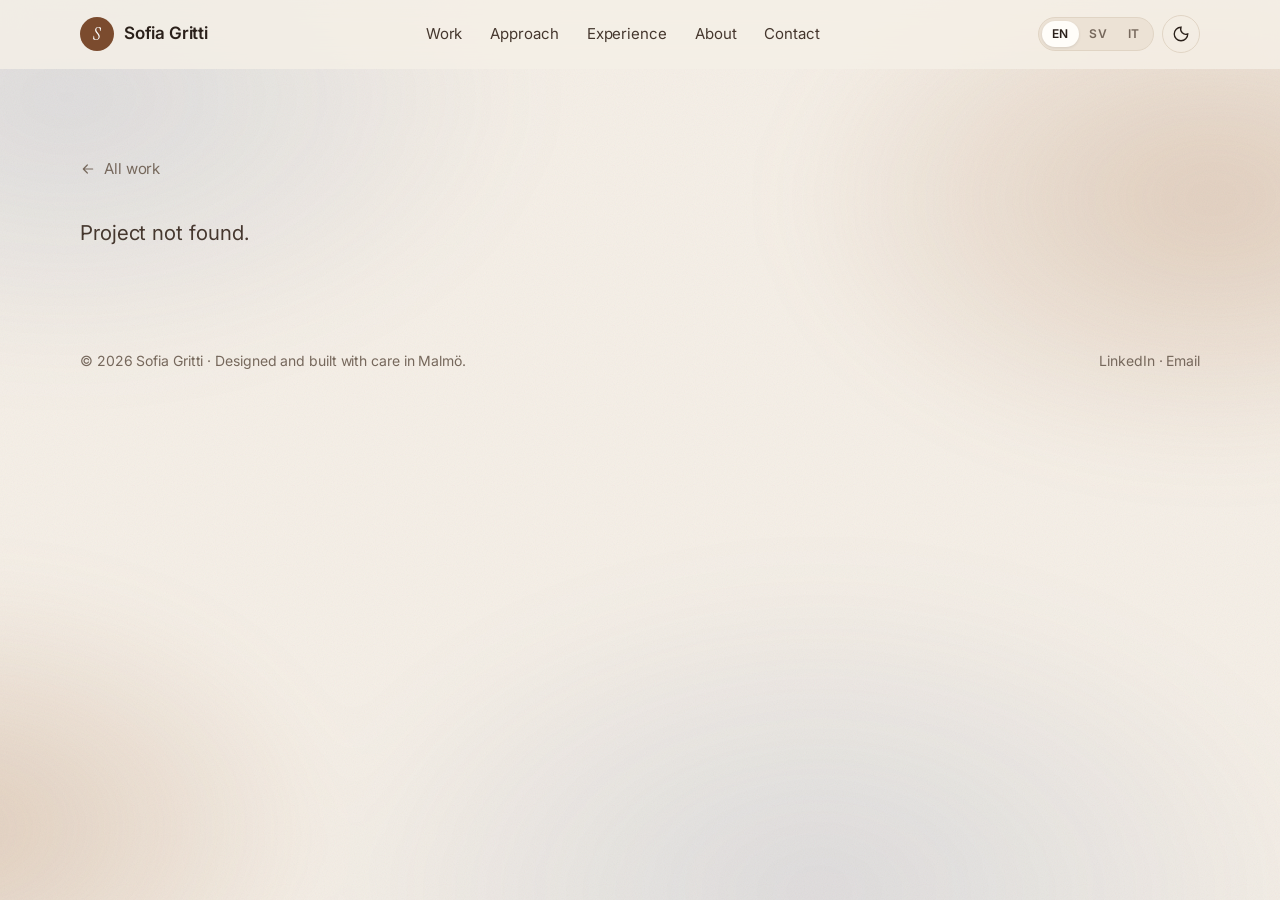
<file: project.html>
<!DOCTYPE html>
<html lang="en-GB">
<head>
  <meta charset="utf-8">
  <meta name="viewport" content="width=device-width, initial-scale=1">
  <title>Sofia Gritti — UX Designer</title>
  <meta name="description" content="Portfolio of Sofia Gritti, UX designer in Malmö, Sweden.">
  <meta property="og:title" content="Sofia Gritti — UX Designer">
  <meta property="og:description" content="Research-led product design for complex systems and public services.">
  <meta property="og:type" content="website">
  <meta name="theme-color" content="#F5EFE7">
  <link rel="icon" href="data:image/svg+xml,%3Csvg xmlns='http://www.w3.org/2000/svg' viewBox='0 0 64 64'%3E%3Ccircle cx='32' cy='32' r='32' fill='%2315171B'/%3E%3Ctext x='32' y='44' font-family='Georgia,serif' font-style='italic' font-size='34' fill='%23F5F2EC' text-anchor='middle'%3ES%3C/text%3E%3C/svg%3E">
  <link rel="preconnect" href="https://fonts.googleapis.com">
  <link rel="preconnect" href="https://fonts.gstatic.com" crossorigin>
  <link href="https://fonts.googleapis.com/css2?family=Instrument+Serif:ital@0;1&family=Inter:wght@400;500;600&display=swap" rel="stylesheet">
  <link rel="stylesheet" href="assets/css/style.css?v=7">
</head>
<body data-page="project">
  <a class="skip" href="#main" data-i18n="skip">Skip to content</a>
  <header class="site-header">
    <nav class="wrap nav" aria-label="Main">
      <a class="brand" href="index.html" data-internal="index.html"><span class="brand-mark" aria-hidden="true">S</span>Sofia Gritti</a>
      <ul class="nav-links" id="nav-links">
        <li><a href="index.html#work" data-internal="index.html#work" data-i18n="nav.work">Work</a></li>
        <li><a href="index.html#approach" data-internal="index.html#approach" data-i18n="nav.approach">Approach</a></li>
        <li><a href="index.html#experience" data-internal="index.html#experience" data-i18n="nav.experience">Experience</a></li>
        <li><a href="index.html#about" data-internal="index.html#about" data-i18n="nav.about">About</a></li>
        <li><a href="index.html#contact" data-internal="index.html#contact" data-i18n="nav.contact">Contact</a></li>
      </ul>
      <div class="nav-tools">
        <div class="lang-switch" role="group" aria-label="Language">
          <button type="button" data-lang="en" lang="en-GB" aria-label="English">EN</button>
          <button type="button" data-lang="sv" lang="sv" aria-label="Svenska">SV</button>
          <button type="button" data-lang="it" lang="it" aria-label="Italiano">IT</button>
        </div>
        <button type="button" class="icon-btn theme-btn" data-i18n-attr="aria-label:nav.theme">
          <svg viewBox="0 0 24 24" fill="none" stroke="currentColor" stroke-width="1.8" aria-hidden="true"><path d="M12 3a9 9 0 1 0 9 9 7 7 0 0 1-9-9z"/></svg>
        </button>
        <button type="button" class="icon-btn menu-btn" aria-controls="nav-links" aria-expanded="false" data-i18n-attr="aria-label:nav.menu">
          <svg viewBox="0 0 24 24" fill="none" stroke="currentColor" stroke-width="1.8" stroke-linecap="round" aria-hidden="true"><path d="M4 8h16M4 16h16"/></svg>
        </button>
      </div>
    </nav>
  </header>

  <main id="main"><article id="case"></article></main>

  <footer class="site-footer">
    <div class="wrap">
      <span>© <span id="year"></span> Sofia Gritti · <span data-i18n="footer.rights"></span></span>
      <span><a data-href="linkedin" target="_blank" rel="noopener">LinkedIn</a> · <a data-href="email">Email</a></span>
    </div>
  </footer>

  <script src="assets/js/i18n.js?v=7"></script>
  <script src="assets/js/content.js?v=7"></script>
  <script src="assets/js/app.js?v=7"></script>
</body>
</html>
</file>
<file: assets/css/style.css>
/* ==========================================================
   Sofia Gritti — Portfolio
   Design tokens → layout → components → pages
   ========================================================== */

:root {
  --bg: #F5EFE7;
  --bg-alt: #ECE2D5;
  --surface: #FFFDF9;
  --ink: #2A201A;
  --ink-2: #45372E;
  --muted: #76685C;
  --line: #E0D4C4;
  --accent: #7B4B2E;
  --accent-ink: #FFFFFF;
  --accent-soft: #F0E2D4;
  --warm: #2E4B78;
  --blue: #2E4B78;
  --blue-soft: #E1E7F1;
  --warm-soft: #E8D8C6;
  --glow-blue: rgba(58, 92, 150, .13);
  --glow-brown: rgba(165, 110, 68, .26);
  --chrome: conic-gradient(from 210deg, #c9cfd8, #f7f5f1, #8e9aad, #d9c3ae, #f5efe7, #7d6451, #c9cfd8);

  --serif: "Instrument Serif", "Iowan Old Style", Georgia, serif;
  --sans: "Inter", system-ui, -apple-system, "Segoe UI", sans-serif;

  --radius-s: 10px;
  --radius: 18px;
  --radius-l: 28px;
  --shadow: 0 1px 2px rgba(26,31,44,.05), 0 14px 36px -14px rgba(26,31,44,.20);
  --max: 1200px;
  --gutter: clamp(16px, 4vw, 40px);
  --ease: cubic-bezier(.2,.7,.2,1);
  color-scheme: light;
}

@media (prefers-color-scheme: dark) {
  :root:not([data-theme="light"]) {
    --bg: #17110D; --bg-alt: #1F1813; --surface: #261D17;
    --ink: #F3EADF; --ink-2: #DDD0C2; --muted: #A89886; --line: #3A2E25;
    --accent: #D6A27A; --accent-ink: #1B130E; --accent-soft: #3A2A1F; --warm: #A9C0E4; --warm-soft: #2E2219;
    --blue: #A9C0E4; --blue-soft: #1E2638;
    --glow-blue: rgba(80, 120, 200, .14); --glow-brown: rgba(190, 120, 70, .22);
    --shadow: 0 1px 2px rgba(0,0,0,.3), 0 16px 40px -16px rgba(0,0,0,.6);
    color-scheme: dark;
  }
}
:root[data-theme="dark"] {
  --bg: #17110D; --bg-alt: #1F1813; --surface: #261D17;
  --ink: #F3EADF; --ink-2: #DDD0C2; --muted: #A89886; --line: #3A2E25;
  --accent: #D6A27A; --accent-ink: #1B130E; --accent-soft: #3A2A1F; --warm: #A9C0E4; --warm-soft: #2E2219;
  --blue: #A9C0E4; --blue-soft: #1E2638;
  --glow-blue: rgba(80, 120, 200, .14); --glow-brown: rgba(190, 120, 70, .22);
  --shadow: 0 1px 2px rgba(0,0,0,.3), 0 16px 40px -16px rgba(0,0,0,.6);
  color-scheme: dark;
}

*, *::before, *::after { box-sizing: border-box; }
html { scroll-behavior: smooth; -webkit-text-size-adjust: 100%; }
body {
  margin: 0; background: var(--bg); color: var(--ink);
  font: 400 17px/1.6 var(--sans); letter-spacing: -0.005em;
  -webkit-font-smoothing: antialiased; overflow-x: hidden;
}
img { max-width: 100%; display: block; }
body::before, body::after { content: ""; position: fixed; inset: 0; pointer-events: none; z-index: -1; }
body::before {
  inset: -20%;
  background:
    radial-gradient(38% 32% at 18% 22%, var(--glow-blue), transparent 70%),
    radial-gradient(34% 30% at 82% 30%, var(--glow-brown), transparent 70%),
    radial-gradient(40% 36% at 60% 85%, var(--glow-blue), transparent 72%),
    radial-gradient(30% 28% at 12% 80%, var(--glow-brown), transparent 70%);
  filter: blur(40px);
  animation: drift 38s ease-in-out infinite alternate;
}
body::after {
  opacity: .07; mix-blend-mode: multiply;
  background-image: url("data:image/svg+xml,%3Csvg xmlns='http://www.w3.org/2000/svg' width='160' height='160'%3E%3Cfilter id='n'%3E%3CfeTurbulence type='fractalNoise' baseFrequency='.9' numOctaves='2' stitchTiles='stitch'/%3E%3C/filter%3E%3Crect width='100%25' height='100%25' filter='url(%23n)'/%3E%3C/svg%3E");
}
@keyframes drift {
  0% { transform: translate3d(0,0,0) rotate(0deg) scale(1); }
  50% { transform: translate3d(3%, -2%, 0) rotate(4deg) scale(1.05); }
  100% { transform: translate3d(-3%, 2%, 0) rotate(-3deg) scale(1.02); }
}
a { color: inherit; }
::selection { background: var(--accent); color: var(--accent-ink); }
:focus-visible { outline: 2px solid var(--accent); outline-offset: 3px; border-radius: 6px; }

.skip { position: absolute; left: -999px; top: 8px; background: var(--ink); color: var(--bg); padding: 8px 14px; border-radius: 8px; z-index: 100; }
.skip:focus { left: 8px; }

.wrap { width: 100%; max-width: var(--max); margin: 0 auto; padding: 0 var(--gutter); }

/* ---------- Type ---------- */
.display {
  font-family: var(--serif); font-weight: 400; letter-spacing: -0.02em;
  line-height: 1.02; margin: 0;
}
.display em { font-style: italic; color: var(--warm); }
h2.section-title { font-family: var(--serif); font-weight: 400; font-size: clamp(36px, 5vw, 56px); line-height: 1.05; letter-spacing: -0.02em; margin: 0; }
.eyebrow {
  font: 600 12px/1 var(--sans); letter-spacing: .14em; text-transform: uppercase; color: var(--muted);
  display: inline-flex; align-items: center; gap: 10px;
}

.lead { font-size: clamp(18px, 1.6vw, 21px); color: var(--ink-2); max-width: 60ch; }
.muted { color: var(--muted); }

/* ---------- Header ---------- */
.site-header {
  position: sticky; top: 0; z-index: 50;
  background: color-mix(in srgb, var(--bg) 82%, transparent);
  backdrop-filter: saturate(1.4) blur(14px); -webkit-backdrop-filter: saturate(1.4) blur(14px);
  border-bottom: 1px solid transparent; transition: border-color .3s;
}
.site-header.scrolled { border-bottom-color: var(--line); }
.nav { display: flex; align-items: center; justify-content: space-between; height: 68px; gap: 16px; }
.brand { display: inline-flex; align-items: center; gap: 10px; text-decoration: none; font-weight: 600; letter-spacing: -0.01em; }
.brand-mark {
  width: 34px; height: 34px; border-radius: 50%; display: grid; place-items: center;
  background: var(--accent); color: var(--accent-ink); font: 400 18px/1 var(--serif); font-style: italic;
}
.nav-links { display: flex; gap: 4px; list-style: none; margin: 0; padding: 0; }
.nav-links a { text-decoration: none; font-size: 15px; color: var(--ink-2); padding: 8px 12px; border-radius: 999px; transition: background .2s; }
.nav-links a:hover { background: var(--bg-alt); }
.nav-tools { display: flex; align-items: center; gap: 8px; }

.lang-switch { display: inline-flex; background: var(--bg-alt); border: 1px solid var(--line); border-radius: 999px; padding: 3px; }
.lang-switch button {
  appearance: none; border: 0; background: transparent; color: var(--muted); cursor: pointer;
  font: 600 12px/1 var(--sans); letter-spacing: .06em; padding: 7px 10px; border-radius: 999px; transition: all .2s;
}
.lang-switch button[aria-pressed="true"] { background: var(--surface); color: var(--ink); box-shadow: 0 1px 3px rgba(0,0,0,.1); }
.icon-btn {
  appearance: none; width: 38px; height: 38px; border-radius: 50%; border: 1px solid var(--line);
  background: transparent; color: var(--ink); cursor: pointer; display: grid; place-items: center;
}
.icon-btn svg { width: 18px; height: 18px; }
.menu-btn { display: none; }

@media (max-width: 880px) {
  .nav-links {
    position: fixed; inset: 68px 0 auto 0; flex-direction: column; gap: 0; padding: 12px var(--gutter) 24px;
    background: var(--bg); border-bottom: 1px solid var(--line);
    transform: translateY(-8px); opacity: 0; pointer-events: none; transition: all .25s var(--ease);
  }
  .nav-links.open { transform: none; opacity: 1; pointer-events: auto; }
  .nav-links a { display: block; font-size: 20px; padding: 14px 4px; border-radius: 0; border-bottom: 1px solid var(--line); }
  .menu-btn { display: grid; }
  .theme-btn { display: none; }
}

/* ---------- Buttons ---------- */
.btn {
  display: inline-flex; align-items: center; gap: 10px; text-decoration: none; cursor: pointer;
  font: 600 15px/1 var(--sans); padding: 15px 22px; border-radius: 999px; border: 1px solid transparent;
  transition: transform .2s var(--ease), background .2s, border-color .2s;
}
.btn svg { width: 16px; height: 16px; transition: transform .2s var(--ease); }
.btn:hover svg { transform: translateX(3px); }
.btn-primary { background: var(--accent); color: var(--accent-ink); }
.btn-primary:hover { transform: translateY(-1px); }
.btn-ghost { border-color: var(--line); color: var(--ink); background: transparent; }
.btn-ghost:hover { border-color: var(--ink); }

/* ---------- Hero ---------- */
.hero { padding: clamp(48px, 9vw, 120px) 0 clamp(56px, 8vw, 96px); position: relative; }
.status { line-height: 1.3 !important; }
.hero-grid { display: grid; grid-template-columns: 1.3fr .9fr; gap: clamp(32px, 6vw, 88px); align-items: center; }
.hero h1 { font-size: clamp(42px, 6.2vw, 86px); max-width: 16ch; }
.hero .lead { margin: 28px 0 36px; }
.hero-actions { display: flex; flex-wrap: wrap; gap: 12px; }

.portrait { position: relative; margin: 0; justify-self: end; width: 100%; max-width: 400px; }
.portrait-frame { position: relative; }
.portrait-frame::before {
  content: ""; position: absolute; inset: 22px -22px -22px 22px; z-index: -1; border-radius: var(--radius-l);
  background: linear-gradient(150deg, var(--accent-soft), var(--warm-soft));
  border: 1px solid color-mix(in srgb, var(--accent) 18%, transparent);
}
.portrait-inner { border-radius: var(--radius-l); overflow: hidden; aspect-ratio: 4/5; background: var(--bg-alt); box-shadow: var(--shadow); }
.portrait img { width: 100%; height: 100%; object-fit: cover; object-position: center 18%; transition: transform 1.2s var(--ease); }
.portrait:hover img { transform: scale(1.02); }
.portrait figcaption { margin-top: 44px; display: flex; align-items: center; justify-content: space-between; gap: 14px; }
.portrait figcaption strong { display: block; font-size: 15px; font-weight: 600; }
.portrait figcaption span { color: var(--muted); font-size: 14px; }
.portrait figcaption .icon-btn { width: 38px; height: 38px; }
.portrait figcaption .icon-btn svg { width: 16px; height: 16px; }

.facts { display: grid; grid-template-columns: repeat(3, 1fr); gap: 0; margin-top: clamp(48px, 7vw, 88px); border-top: 1px solid var(--line); }
.fact { padding: 22px 20px 0 0; }
.fact + .fact { padding-left: 20px; border-left: 1px solid var(--line); }
.fact b { display: block; font: 400 clamp(28px, 3vw, 40px)/1 var(--serif); margin-bottom: 8px; }
.fact span { color: var(--muted); font-size: 14px; }

@media (max-width: 880px) {
  .hero-grid { grid-template-columns: 1fr; }
  .portrait { order: -1; justify-self: start; max-width: 280px; margin-right: 22px; }
  .facts { grid-template-columns: 1fr; }
  .fact, .fact + .fact { padding: 18px 0; border-left: 0; border-bottom: 1px solid var(--line); }
}

/* ---------- Sections ---------- */
section { scroll-margin-top: 80px; }
.section { padding: clamp(72px, 10vw, 128px) 0; }
.section-alt { background: color-mix(in srgb, var(--bg-alt) 62%, transparent); }
.section-head { display: grid; grid-template-columns: 1fr 1fr; gap: 24px 64px; align-items: end; margin-bottom: clamp(40px, 5vw, 64px); }
.section-head .eyebrow { grid-column: 1 / -1; }
.section-head p { margin: 0; color: var(--muted); max-width: 52ch; }
@media (max-width: 880px) { .section-head { grid-template-columns: 1fr; } }

/* ---------- Work ---------- */
.work-list { display: grid; gap: clamp(20px, 3vw, 32px); }
.work-card {
  display: grid; grid-template-columns: 1.15fr 1fr; background: var(--surface); border: 1px solid var(--line);
  border-radius: var(--radius-l); overflow: hidden; text-decoration: none; color: inherit;
  transition: transform .35s var(--ease), box-shadow .35s var(--ease), border-color .35s;
}
.work-card:hover { transform: translateY(-4px); box-shadow: var(--shadow); border-color: transparent; }
.work-card:nth-child(even) { grid-template-columns: 1fr 1.15fr; }
.work-card:nth-child(even) .work-media { order: 2; }
.work-media { position: relative; background: var(--bg-alt); min-height: 320px; overflow: hidden; }
.work-media img { position: absolute; inset: 0; width: 100%; height: 100%; object-fit: cover; transition: transform .8s var(--ease); }
.work-card:hover .work-media img { transform: scale(1.035); }
.work-body { padding: clamp(28px, 4vw, 48px); display: flex; flex-direction: column; gap: 16px; }
.work-meta { display: flex; flex-wrap: wrap; gap: 8px; align-items: center; font-size: 13px; color: var(--muted); }
.work-meta .sep { width: 3px; height: 3px; border-radius: 50%; background: currentColor; }
.work-body h3 { font: 400 clamp(30px, 3.2vw, 42px)/1.05 var(--serif); letter-spacing: -0.015em; margin: 0; }
.work-body p { margin: 0; color: var(--ink-2); }
.tags { display: flex; flex-wrap: wrap; gap: 6px; list-style: none; padding: 0; margin: 4px 0 0; }
.tags li { font-size: 12px; font-weight: 500; padding: 6px 10px; border-radius: 999px; border: 1px solid var(--line); color: var(--muted); }
.work-link { margin-top: auto; padding-top: 8px; display: inline-flex; align-items: center; gap: 8px; font-weight: 600; font-size: 15px; }
.work-link svg { width: 16px; height: 16px; transition: transform .25s var(--ease); }
.work-card:hover .work-link svg { transform: translateX(4px); }
.badge { font: 600 11px/1 var(--sans); letter-spacing: .08em; text-transform: uppercase; padding: 6px 9px; border-radius: 6px; background: var(--blue-soft); color: var(--blue); }
.badge.warm { background: var(--accent-soft); color: var(--accent); }

.work-card.placeholder { border-style: dashed; background: transparent; }
.work-card.placeholder .work-media {
  display: grid; place-items: center;
  background:
    radial-gradient(circle at 30% 30%, var(--accent-soft), transparent 60%),
    repeating-linear-gradient(135deg, transparent 0 14px, color-mix(in srgb, var(--line) 60%, transparent) 14px 15px),
    var(--bg-alt);
}
.ph-glyph { font: italic 400 clamp(72px, 10vw, 140px)/1 var(--serif); color: var(--accent); opacity: .85; }
@media (max-width: 880px) {
  .work-card, .work-card:nth-child(even) { grid-template-columns: 1fr; }
  .work-card:nth-child(even) .work-media { order: 0; }
  .work-media { min-height: 0; aspect-ratio: 16/10; }
}

/* ---------- Approach ---------- */
.principles { display: grid; grid-template-columns: repeat(4, 1fr); gap: 1px; background: var(--line); border: 1px solid var(--line); border-radius: var(--radius-l); overflow: hidden; }
.principle { background: var(--bg-alt); padding: 32px 28px 36px; display: flex; flex-direction: column; gap: 14px; }
.section-alt .principle { background: var(--bg); }
.principle .num { font: italic 400 44px/1 var(--serif); color: var(--blue); }
.principle h3 { font-size: 19px; font-weight: 600; margin: 8px 0 0; letter-spacing: -0.01em; }
.principle p { margin: 0; color: var(--muted); font-size: 15.5px; }
@media (max-width: 1000px) { .principles { grid-template-columns: repeat(2, 1fr); } }
@media (max-width: 600px) { .principles { grid-template-columns: 1fr; } }

/* ---------- Experience ---------- */
.timeline { list-style: none; margin: 0; padding: 0; border-top: 1px solid var(--line); }
.timeline li { display: grid; grid-template-columns: 200px 1fr 1.2fr; gap: 24px; padding: 28px 0; border-bottom: 1px solid var(--line); align-items: baseline; }
.timeline .when { color: var(--muted); font-size: 14px; font-variant-numeric: tabular-nums; }
.timeline .role strong { display: block; font-size: 18px; font-weight: 600; }
.timeline .role span { color: var(--muted); font-size: 15px; }
.timeline p { margin: 0; color: var(--ink-2); font-size: 15.5px; }
.timeline .now { display: inline-block; margin-left: 8px; }
@media (max-width: 880px) { .timeline li { grid-template-columns: 1fr; gap: 6px; } }

.skills { display: grid; grid-template-columns: repeat(3, 1fr); gap: 20px; margin-top: 48px; }
.skill-group { padding: 24px; border: 1px solid var(--line); border-radius: var(--radius); background: var(--surface); }
.skill-group h4 { margin: 0 0 12px; font-size: 13px; letter-spacing: .1em; text-transform: uppercase; color: var(--muted); font-weight: 600; }
.skill-group ul { list-style: none; padding: 0; margin: 0; display: flex; flex-wrap: wrap; gap: 6px; }
.skill-group li { font-size: 14px; padding: 6px 11px; background: var(--bg-alt); border-radius: 999px; }
@media (max-width: 880px) { .skills { grid-template-columns: 1fr; } }

/* ---------- Craft (graphic / illustration) ---------- */
.craft-grid { display: grid; grid-template-columns: repeat(3, 1fr); gap: 20px; }
.craft { margin: 0; }
.craft .img { aspect-ratio: 1/1; border-radius: var(--radius); overflow: hidden; background: var(--bg); }
.craft img { width: 100%; height: 100%; object-fit: cover; transition: transform .6s var(--ease); }
.craft:hover img { transform: scale(1.04); }
.craft figcaption { padding: 14px 2px 0; }
.craft figcaption strong { display: block; font-weight: 600; }
.craft figcaption span { color: var(--muted); font-size: 14px; }
@media (max-width: 880px) { .craft-grid { grid-template-columns: 1fr 1fr; } }
@media (max-width: 520px) { .craft-grid { grid-template-columns: 1fr; } }

/* ---------- About ---------- */
.about { display: grid; grid-template-columns: .8fr 1.2fr; gap: clamp(32px, 6vw, 96px); align-items: start; }
.about-quote { font: 400 clamp(30px, 3.6vw, 46px)/1.12 var(--serif); letter-spacing: -0.015em; margin: 0; }
.about-quote em { color: var(--accent); }
.about-body p { margin: 0 0 18px; color: var(--ink-2); }
@media (max-width: 880px) { .about { grid-template-columns: 1fr; } }

/* ---------- Contact ---------- */
.contact { --bg: #F5EFE7; --ink: #2A201A; background: radial-gradient(80% 110% at 100% 0%, rgba(70,105,160,.55) 0%, transparent 55%), radial-gradient(80% 100% at 0% 100%, #8a5634 0%, transparent 65%), #3a271c; color: var(--bg); border-radius: var(--radius-l); padding: clamp(40px, 7vw, 96px); position: relative; overflow: hidden; }
.contact::after {
  content: ""; position: absolute; right: -120px; top: -120px; width: 420px; height: 420px; border-radius: 50%;
  background: radial-gradient(circle, color-mix(in srgb, var(--accent) 55%, transparent), transparent 70%); opacity: .55; pointer-events: none;
}
.contact .eyebrow { color: color-mix(in srgb, var(--bg) 65%, transparent); }
.contact h2 { font: 400 clamp(40px, 6vw, 84px)/1 var(--serif); letter-spacing: -0.02em; margin: 18px 0 20px; max-width: 16ch; }
.contact h2 em { color: #B9CDEB; }
.contact p { color: color-mix(in srgb, var(--bg) 72%, transparent); max-width: 52ch; margin: 0 0 32px; }
.contact .btn-primary { background: #F5EFE7; color: #2A201A; }
.contact .btn-ghost { color: var(--bg); border-color: color-mix(in srgb, var(--bg) 30%, transparent); }
.contact .btn-ghost:hover { border-color: var(--bg); }
.contact-actions { display: flex; flex-wrap: wrap; gap: 12px; position: relative; z-index: 1; }

/* ---------- Footer ---------- */
.site-footer { padding: 40px 0 56px; color: var(--muted); font-size: 14px; }
.site-footer .wrap { display: flex; flex-wrap: wrap; justify-content: space-between; gap: 16px; }
.site-footer a { text-decoration: none; }
.site-footer a:hover { color: var(--ink); }

/* ---------- Case study ---------- */
.cs-hero { padding-top: clamp(40px, 7vw, 88px); padding-bottom: 40px; }
.back { display: flex; width: fit-content; align-items: center; gap: 8px; text-decoration: none; color: var(--muted); font-size: 15px; margin-bottom: 36px; }
.back:hover { color: var(--ink); }
.back svg { width: 16px; height: 16px; }
.cs-hero h1 { font-size: clamp(48px, 8vw, 112px); margin: 18px 0 24px; }
.cs-cover { border-radius: var(--radius-l); overflow: hidden; background: var(--bg-alt); box-shadow: var(--shadow); aspect-ratio: 16/9; }
.cs-cover img { width: 100%; height: 100%; object-fit: cover; }
.cs-facts { display: grid; grid-template-columns: repeat(4, 1fr); border-top: 1px solid var(--line); border-bottom: 1px solid var(--line); margin: 48px 0 0; }
.cs-facts div { padding: 22px 20px 22px 0; }
.cs-facts div + div { padding-left: 20px; border-left: 1px solid var(--line); }
.cs-facts dt { font-size: 12px; letter-spacing: .12em; text-transform: uppercase; color: var(--muted); font-weight: 600; margin-bottom: 8px; }
.cs-facts dd { margin: 0; font-weight: 500; }
@media (max-width: 880px) { .cs-facts { grid-template-columns: 1fr 1fr; } .cs-facts div:nth-child(3) { padding-left: 0; border-left: 0; } .cs-facts div:nth-child(n+3) { border-top: 1px solid var(--line); } }

.cs-body { display: grid; grid-template-columns: 240px 1fr; gap: clamp(32px, 6vw, 96px); padding: clamp(56px, 8vw, 96px) 0; }
.cs-toc { position: sticky; top: 100px; align-self: start; list-style: none; padding: 0; margin: 0; }
.cs-toc a { display: block; text-decoration: none; color: var(--muted); padding: 8px 0 8px 14px; border-left: 2px solid var(--line); font-size: 15px; transition: all .2s; }
.cs-toc a.active, .cs-toc a:hover { color: var(--ink); border-left-color: var(--accent); }
.cs-section { margin-bottom: clamp(48px, 6vw, 72px); scroll-margin-top: 100px; }
.cs-section h2 { font: 400 clamp(30px, 3.4vw, 44px)/1.1 var(--serif); letter-spacing: -0.015em; margin: 0 0 18px; }
.cs-section p { font-size: 18px; color: var(--ink-2); max-width: 64ch; margin: 0; }
.steps { list-style: none; padding: 0; margin: 8px 0 0; counter-reset: s; display: grid; gap: 0; }
.steps li { counter-increment: s; display: grid; grid-template-columns: 48px 1fr; gap: 12px; padding: 18px 0; border-bottom: 1px solid var(--line); font-size: 17px; color: var(--ink-2); }
.steps li::before { content: counter(s, decimal-leading-zero); font: italic 400 22px/1.2 var(--serif); color: var(--blue); }
.callout { background: var(--accent-soft); border-radius: var(--radius); padding: 28px 32px; }
.callout p { color: var(--ink); font-size: 19px; }
@media (max-width: 880px) { .cs-body { grid-template-columns: 1fr; } .cs-toc { display: none; } }

.screen-frame { border-radius: var(--radius); overflow: hidden; border: 1px solid var(--line); background: var(--surface); box-shadow: var(--shadow); }
.screen-bar { display: flex; gap: 6px; padding: 12px 14px; border-bottom: 1px solid var(--line); background: var(--bg-alt); }
.screen-bar i { width: 10px; height: 10px; border-radius: 50%; background: var(--line); }
.screen-scroll { max-height: 640px; overflow-y: auto; overscroll-behavior: contain; }
.screen-scroll img { width: 100%; }
.screen-hint { font-size: 13px; color: var(--muted); margin-top: 10px; }

.next-project { display: block; text-decoration: none; border-top: 1px solid var(--line); padding: 48px 0 24px; }
.next-project span { color: var(--muted); font-size: 14px; }
.next-project strong { display: flex; align-items: center; gap: 16px; font: 400 clamp(36px, 5vw, 64px)/1.05 var(--serif); letter-spacing: -0.02em; margin-top: 8px; }
.next-project svg { width: 40px; height: 40px; transition: transform .3s var(--ease); flex: none; }
.next-project:hover svg { transform: translateX(8px); }

/* ---------- Reveal ---------- */
.reveal { opacity: 0; transform: translateY(18px); transition: opacity .8s var(--ease), transform .8s var(--ease); }
.reveal.in { opacity: 1; transform: none; }
@media (prefers-reduced-motion: reduce) {
  html { scroll-behavior: auto; }
  .reveal { opacity: 1; transform: none; transition: none; }
  *, *::before, *::after { animation: none !important; transition: none !important; }
}

/* Image fallback when an external image fails */
img.broken { opacity: 0; }

/* ---------- Phone prototype media ---------- */
.video-stage {
  border-radius: var(--radius-l); padding: clamp(24px, 5vw, 56px) 16px; display: grid; place-items: center;
  background: radial-gradient(70% 80% at 80% 10%, rgba(70,105,160,.45), transparent 60%), radial-gradient(80% 90% at 10% 100%, #8a5634, transparent 65%), #2a1d15;
}
.video-stage video { width: 100%; max-width: 320px; height: auto; display: block; border-radius: 44px; background: #000; }
.phone-gallery { display: grid; grid-template-columns: repeat(3, 1fr); gap: 28px 20px; }
.phone-gallery figure { margin: 0; }
.phone-gallery img { width: 100%; filter: drop-shadow(0 18px 24px rgba(42,32,26,.18)); }
.phone-gallery figcaption { font-size: 14px; color: var(--muted); margin-top: 10px; text-align: center; }
@media (max-width: 600px) { .phone-gallery { grid-template-columns: 1fr 1fr; } }
.badge.blue { background: var(--blue-soft); color: var(--blue); }
</file>
